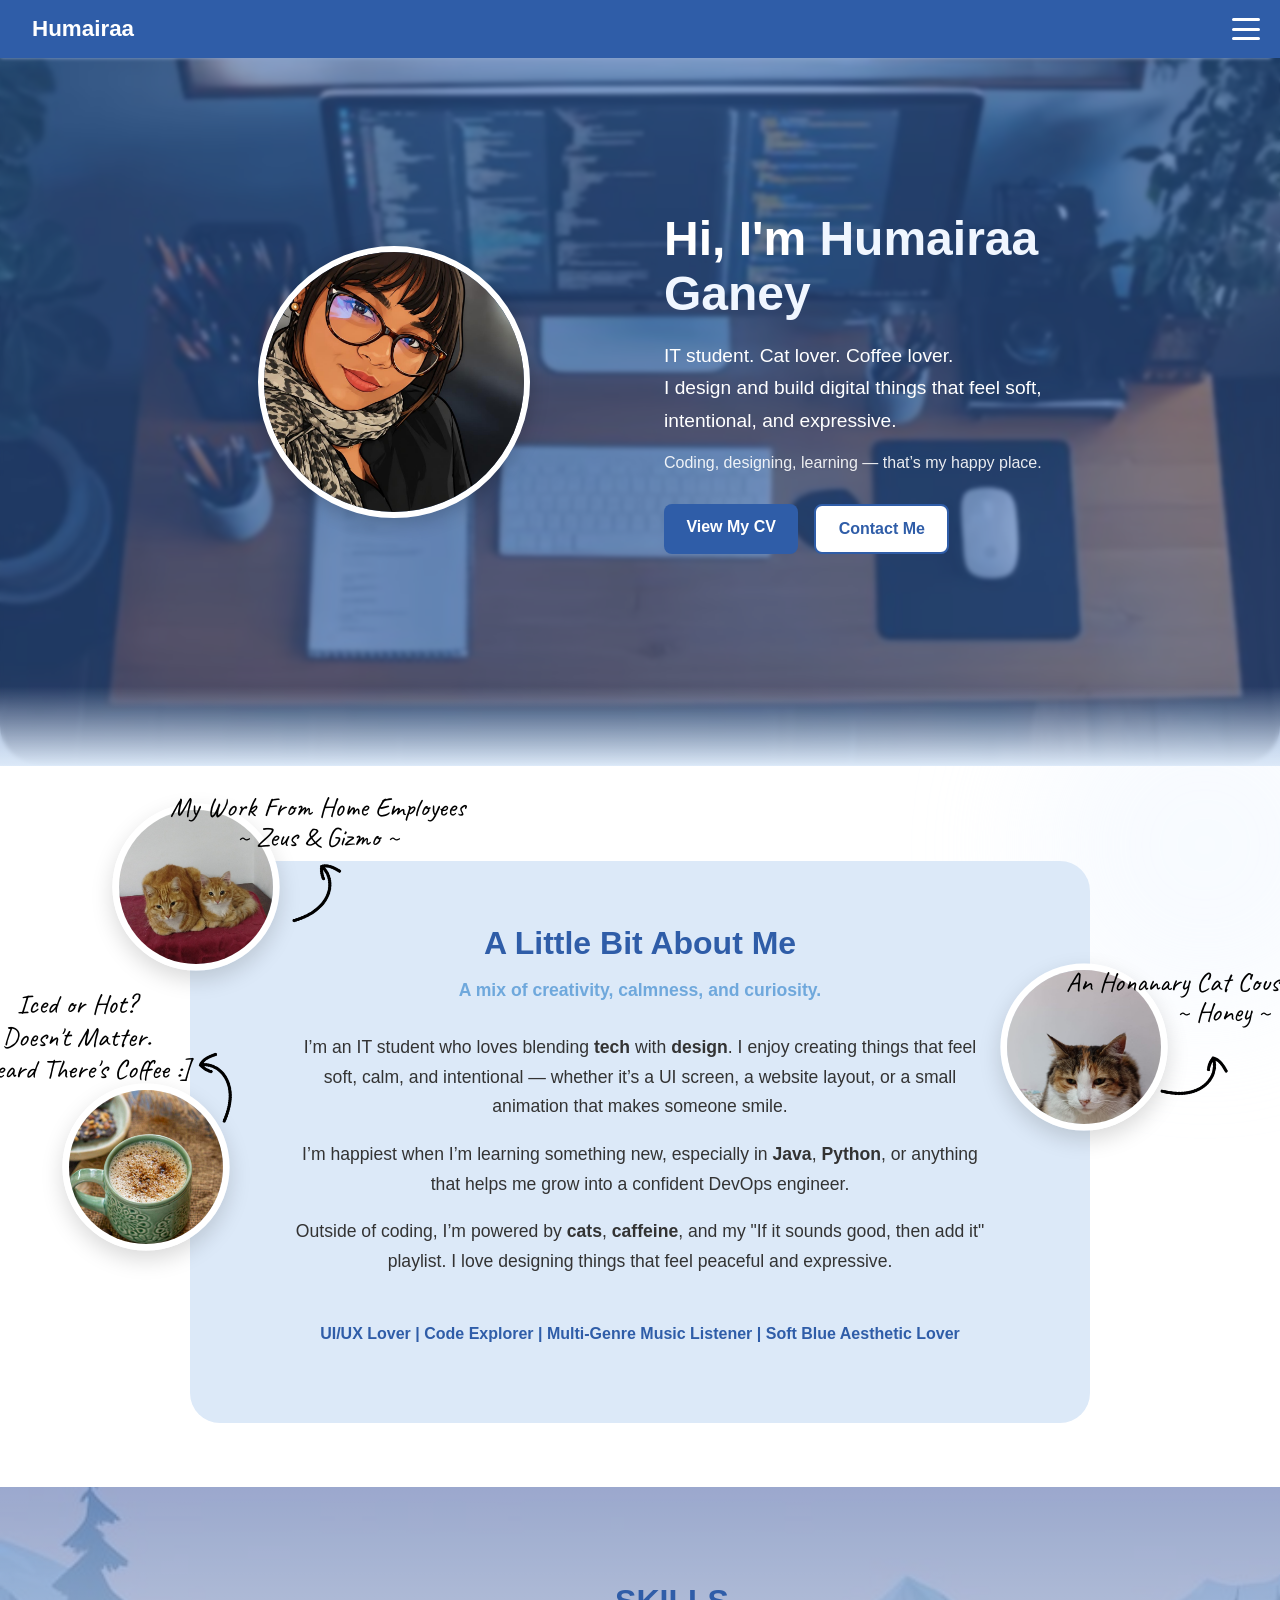
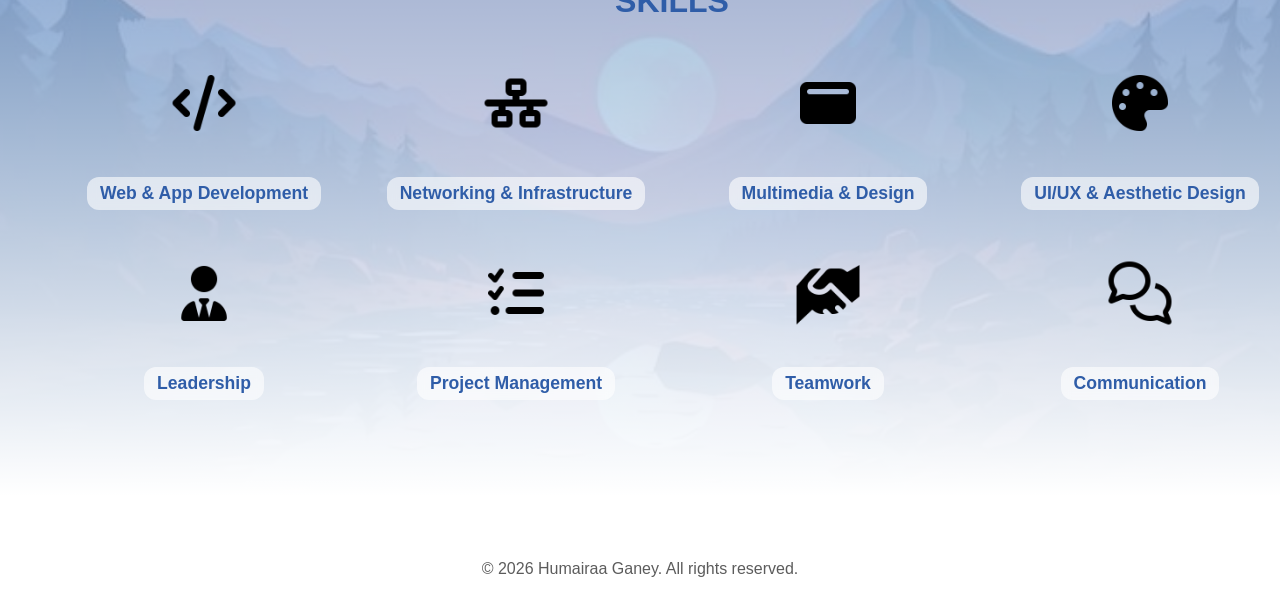
<file: index.html>
<!DOCTYPE html>
<html lang="en">
<head>
    <meta charset="UTF-8">
    <meta name="viewport" content="width=device-width, initial-scale=1.0">
    <title>Humairaa Ganey - Portfolio</title>
    <link rel = "stylesheet" href = "style.css">
    <link href="https://fonts.googleapis.com/css2?family=Caveat:wght@500&display=swap" rel="stylesheet">
</head>
<body>
    <nav class="main-navigation">
        <div class = "nav-left">
            <span class="logo-text">Humairaa</span>
        </div>

        <!-- Burger toggle -->
        <input type="checkbox" id = "nav-toggle" class = "nav-toggle">
        <label for = "nav-toggle" class = "nav-toggle-label">
            <div class="burger">
                <span></span>
                <span></span>
                <span></span>
            </div>
        </label>

        <div class = "nav-right">
            <a href = "index.html">Home</a>
            <a href = "portfolio.html">Portfolio</a>
            <a href = "contact.html">Contact</a>
        </div>
    </nav>

    <!-- NEW HERO SECTION -->
    <section class="hero-section">
        <div class="hero-overlay"></div>

        <div class="hero-content">
            <div class="hero-left">
                <img src="Images/profile.jpg" alt="Humairaa portrait" class="hero-img">
            </div>

            <div class="hero-right">
                <h1 class="hero-title">Hi, I'm <span>Humairaa Ganey</span></h1>

                <p class="hero-text">
                    IT student. Cat lover. Coffee lover.<br>  
                    I design and build digital things that feel soft, intentional, and expressive.
                </p>

                <p class="hero-sub">
                    Coding, designing, learning — that’s my happy place.
                </p>

                <div class="hero-buttons">
                    <a href="Files/Humairaa Ganey CV.pdf" class = "btn-primary" target="_blank" rel="noopener noreferrer">View My CV</a>
                    <a href="contact.html" class="btn-secondary">Contact Me</a>
                </div>
            </div>
        </div>
    </section>

    <main class="container">

        <!-- ABOUT ME SECTION -->
        <section class="aboutme-section">
            <div class="cat-bubbles">
                <img src="Images/MyCats.jpeg" alt="Zeus & Gizmo" class="cat-bubble cat-left">
                <img src="Images/down-right-arrow.png" class="arrow-left">
                <p class="cat-note-left">
                    My Work From Home Employees<br>~ Zeus & Gizmo ~
                </p>
                
                <img src="Images/Honey.jpeg" alt="Honey" class="cat-bubble cat-right">
                <img src="Images/down-right-arrow.png" class="arrow-right">
                <p class="cat-note-right">
                    An Honanary Cat Cousin Mention<br>~ Honey ~
                </p>   
 
            </div>

            <div class = "coffee-bubble">
                <img src="Images/coffee.jpg" alt="Coffee Mug" class="bubble-coffee">
                <img src="Images/down-right-arrow.png" class="arrow-coffee">
                <p class="coffee-note">
                    Iced or Hot?<br>Doesn't Matter.<br>I Heard There's Coffee :]
                </p>
            </div>
            <div class="aboutme-header">
                <h2>A Little Bit About Me</h2>
                <p class="aboutme-sub">A mix of creativity, calmness, and curiosity.</p>
            </div>

            <div class="aboutme-content">
                <p>
                    I’m an IT student who loves blending <strong>tech</strong> with <strong>design</strong>.
                    I enjoy creating things that feel soft, calm, and intentional — whether it’s a UI screen,
                    a website layout, or a small animation that makes someone smile.
                </p>

                <p>
                    I’m happiest when I’m learning something new, especially in <strong>Java</strong>,
                    <strong>Python</strong>, or anything that helps me grow into a confident DevOps engineer.
                </p>

                <p>
                    Outside of coding, I’m powered by <strong>cats</strong>, 
                    <strong>caffeine</strong>, and my "If it sounds good, then add it" playlist.
                    I love designing things that feel peaceful and expressive.
                </p>
            </div>

            <div class="aboutme-icons">
                <p class="aboutme-tags">
                    UI/UX Lover <b>|</b> Code Explorer <b>|</b> Multi‑Genre Music Listener <b>|</b> Soft Blue Aesthetic Lover
                </p>
            </div>
        </section>

       <section class="skills-section">
            <h2 class="skills-title">SKILLS</h2>

            <div class="skills-row">

                <div class="skill-block">
                    <img src="Images/code-solid.png" class="skill-icon">
                    <a href="#dev-modal">
                        <span class="skill-item">Web & App Development</span>
                    </a>
                </div>

                <div class="skill-block">
                    <img src="Images/network-wired-solid.png" class="skill-icon">
                    <a href="#network-modal">
                        <span class="skill-item">Networking & Infrastructure</span>
                    </a>
                </div>

                <div class="skill-block">
                    <img src="Images/window-maximize-solid.png" class="skill-icon">
                    <a href="#design-modal">
                        <span class="skill-item">Multimedia & Design</span>
                    </a>
                </div>

                <div class="skill-block">
                    <img src="Images/palette-solid.png" class="skill-icon">
                    <a href="#uiux-modal">
                        <span class="skill-item">UI/UX & Aesthetic Design</span>
                    </a>
                </div>

            </div>

            <div class="skills-row softskills-row">
                <div class="skill-block">
                    <img src="Images/user-tie-solid.png" class="skill-icon">
                    <a href="#lead-modal">
                        <span class="skill-item">Leadership</span>
                    </a>
                </div>

                <div class="skill-block">
                    <img src="Images/list-check-solid.png" class="skill-icon">
                    <a href="#project-modal">
                        <span class="skill-item">Project Management</span>
                    </a>
                </div>

                <div class="skill-block">
                    <img src="Images/handshake-angle-solid.png" class="skill-icon">
                    <a href="#team-modal">
                        <span class="skill-item">Teamwork</span>
                    </a>
                </div>

                <div class="skill-block">
                    <img src="Images/comments-regular.png" class="skill-icon">
                    <a href="#comm-modal">
                        <span class="skill-item">Communication</span>
                    </a>
                </div>

            </div>


            <div id="skillModal" class="modal">
                <div class="modal-content">
                    <span class="modal-close">&times;</span>
                    <h3 id="modal-title"></h3>
                    <p id="modal-description"></p>
                </div>
            </div>
        </section>

        <div id="dev-modal" class="modal">
            <div class="modal-content">
                <a href="#skills-section" class="modal-close">&times;</a>
                <h3>Web & App Development</h3>
                <p>I love building things that feel clean, calm, and intentional — mixing creativity with logic to create beautiful, functional experiences.</p>
            </div>
        </div>

        <!-- Networking Modal -->
        <div id="network-modal" class="modal">
            <div class="modal-content">
                <a href="#skills-section" class="modal-close">&times;</a>
                <h3>Networking & Infrastructure</h3>
                <p>I enjoy understanding how devices communicate, connect, and support each other — it feels like solving a structured puzzle.</p>
            </div>
        </div>

        <!-- Multimedia Modal -->
        <div id="design-modal" class="modal">
            <div class="modal-content">
                <a href="#skills-section" class="modal-close">&times;</a>
                <h3>Multimedia & Design</h3>
                <p>Soft colours, gentle layouts, and expressive visuals — design is where I feel most creative and peaceful.</p>
            </div>
        </div>

        <!-- UI/UX Modal -->
        <div id="uiux-modal" class="modal">
            <div class="modal-content">
                <a href="#skills-section" class="modal-close">&times;</a>
                <h3>UI/UX & Aesthetic Design</h3>
                <p>I design with emotion — calmness, softness, and clarity. I want people to feel guided and comfortable when they interact with my work.</p>
            </div>
        </div>

        <!-- Leadership Modal -->
        <div id="lead-modal" class="modal">
            <div class="modal-content">
                <a href="#skills-section" class="modal-close">&times;</a>
                <h3>Leadership</h3>
                <p>I lead with empathy — listening, supporting, and helping others feel confident and valued.</p>
            </div>
        </div>

        <!-- Project Management Modal -->
        <div id="project-modal" class="modal">
            <div class="modal-content">
                <a href="#skills-section" class="modal-close">&times;</a>
                <h3>Project Management</h3>
                <p>I enjoy planning, organizing, and turning chaos into clarity. Keeping things flowing smoothly is my strength.</p>
            </div>
        </div>

        <!-- Teamwork Modal -->
        <div id="team-modal" class="modal">
            <div class="modal-content">
                <a href="#skills-section" class="modal-close">&times;</a>
                <h3>Teamwork</h3>
                <p>I love collaborating — sharing ideas, supporting others, and creating meaningful work together.</p>
            </div>
        </div>

        <!-- Communication Modal -->
        <div id="comm-modal" class="modal">
            <div class="modal-content">
                <a href="#skills-section" class="modal-close">&times;</a>
                <h3>Communication</h3>
                <p>I communicate gently and clearly — expressing ideas in a warm, understandable, supportive way.</p>
            </div>
        </div>

    </main>

    <footer>
        <p> 
            &copy; 2026 Humairaa Ganey. All rights reserved.
        </p>
    </footer>
</body>
</html>
</file>
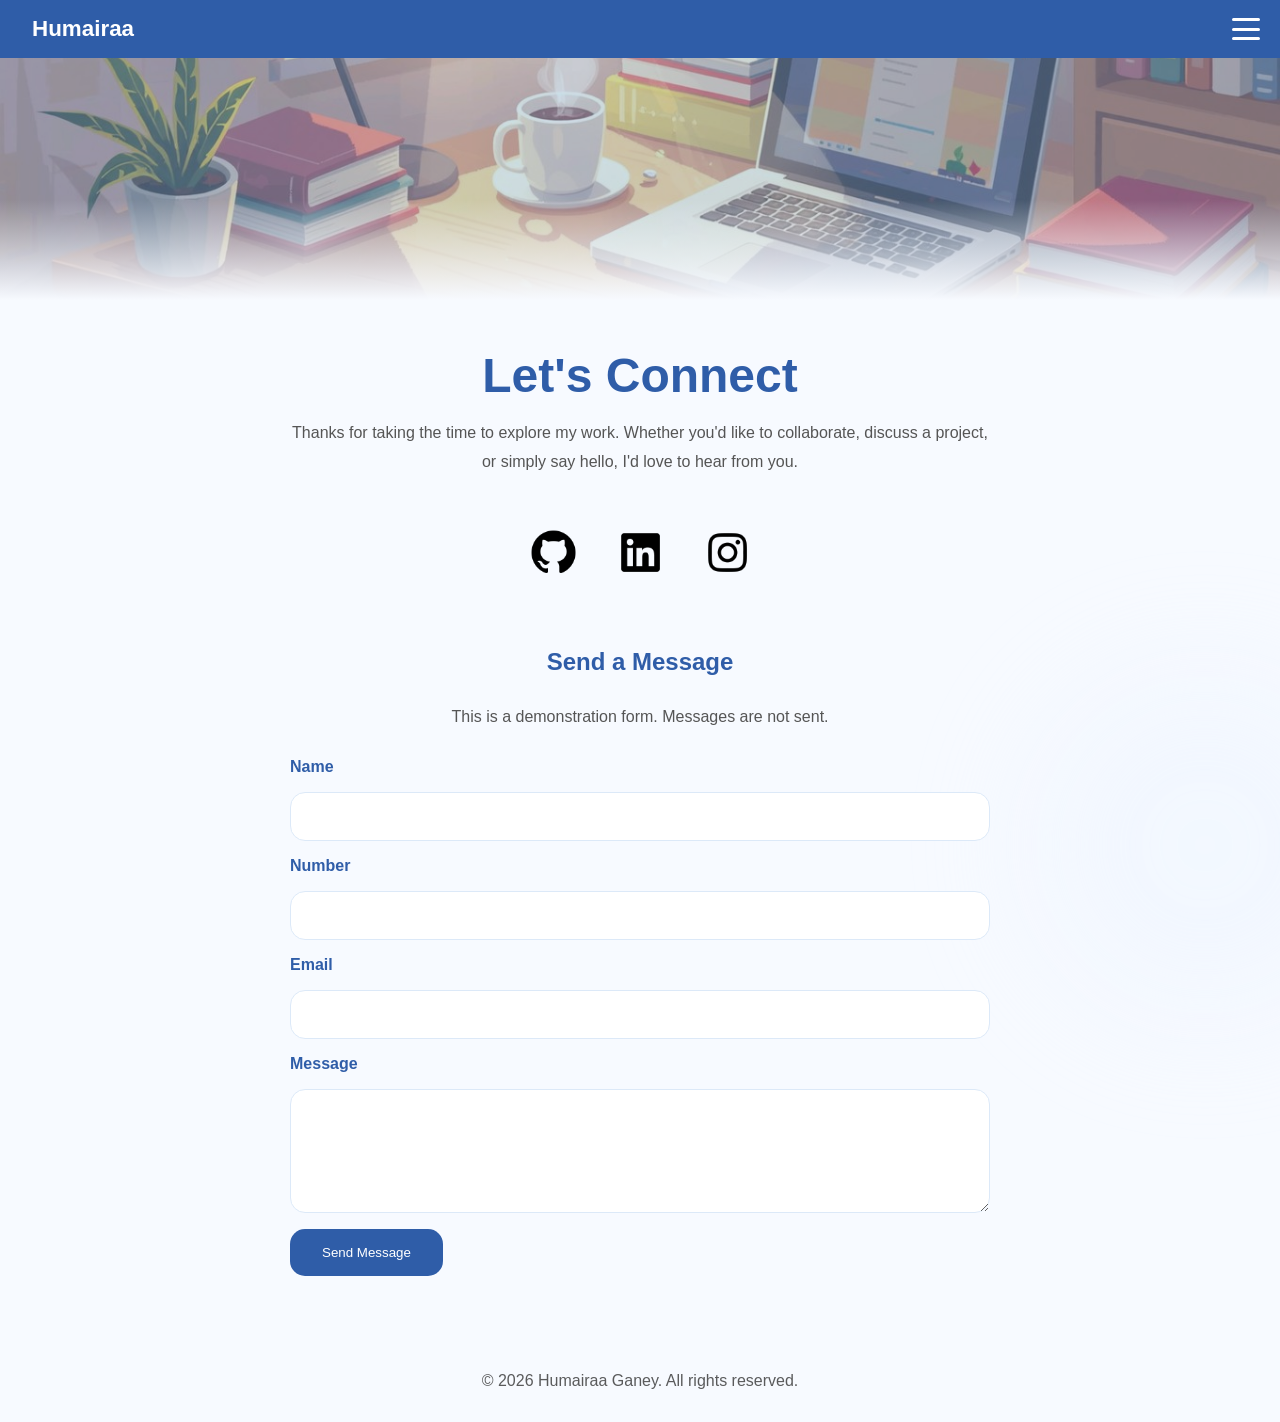
<file: contact.html>
<!DOCTYPE html>
<html lang="en">
<head>
    <meta charset="UTF-8">
    <meta name="viewport" content="width=device-width, initial-scale=1.0">
    <title>Humairaa Ganey - Portfolio</title>
    <link rel = "stylesheet" href = "style.css">
</head>
<body class = "contact-body">
    
    <nav class="main-navigation">
            <div class="nav-left">
                <span class="logo-text">Humairaa</span>
            </div>

            <!-- Burger toggle-->
            <input type="checkbox" id="nav-toggle" class="nav-toggle">
            <label for="nav-toggle" class="nav-toggle-label">
                <div class="burger">
                    <span></span>
                    <span></span>
                    <span></span>
                </div>
            </label>

            <div class="nav-right">
                <a href="index.html">Home</a>
                <a href="portfolio.html">Portfolio</a>
                <a href="contact.html">Contact</a>
            </div>
    </nav>

    <section class="contact-banner">
        <div class="banner-overlay"></div>
    </section>
    
    <main class="contact-page">
        <section class="contact-hero">
            <h1>Let's Connect</h1>
            <p>
                Thanks for taking the time to explore my work.
                Whether you'd like to collaborate, discuss a project,
                or simply say hello, I'd love to hear from you.
            </p>
        </section>

        <section class="social-links">
            <a href="https://github.com/Humi21G" target="_blank">
                <img src="Images/github.png" alt="GitHub">
            </a>

            <a href="https://www.linkedin.com/in/humairaa-ganey-399a83402/" target="_blank">
                <img src="Images/linkedin.png" alt="LinkedIn">
            </a>

            <a href="https://www.instagram.com/humi21g?mdxt=MTFzYmRramRsbmUyYg==" target="_blank">
                <img src="Images/instagram.png" alt="Instagram">
            </a>
        </section>

        
        <section class="contact-form-section">

            <h2>Send a Message</h2>

            <p class="form-note">
                This is a demonstration form. Messages are not sent.
            </p>

            <form class="contact-form">

                <label for="name">Name</label>
                <input type="text" id="name" required>

                <label for = "number">Number</label>
                <input type = "tel" id = "number" required>

                <label for="email">Email</label>
                <input type="email" id="email" required>

                <label for="message">Message</label>
                <textarea id="message" rows="6" required></textarea>

                <button type="submit">Send Message</button>

            </form>

        </section>
     
    </main>
    
      <footer>
        <p> 
            &copy; 2026 Humairaa Ganey. All rights reserved.
        </p>
    </footer>
</body>
</html>
</file>
<file: style.css>
html {
    scroll-behavior: smooth;
}

section {
    scroll-margin-top: 80px;
    transition: background 0.4s ease, box-shadow 0.4s ease, transform 0.4s ease;
}

section:target {
    background: #F0F6FF;
    box-shadow: 0 0 20px rgba(0,0,0,0.08);
    transform: translateY(-4px);
}

body {
    margin: 0;
    font-family: Arial,sans-serif;
    background: #FFFFFF;  /* Light blue background color */
    color: #333;  /* Dark gray text color */
}

body::before,
body::after {
    content: "";
    position: fixed;
    border-radius: 50%;
    filter: blur(60px);
    opacity: 0.35;
    z-index: -1;
}

/* Top-left soft shape */
body::before {
    top: -100px;
    left: -120px;
    width: 300px;
    height: 300px;
    background: #FFFFFF; /* dusty soft blue */
}

/* Bottom-right soft shape */
body::after {
    bottom: -120px;
    right: -100px;
    width: 350px;
    height: 350px;
    background: #EAF3FF; /* pale soft blue */
}


h1, h2, h3{
    margin-top: 0;
}

/*NAVIGATION*/
/* NAVIGATION (desktop default) */
.main-navigation {
    background: #2F5DA8;
    padding: 1rem 2rem;
    display: flex;
    justify-content: space-between;
    align-items: center;
    position: fixed;
    top: 0;
    left: 0;
    width: 100%;
    z-index: 1000;
    box-sizing: border-box;
}

.main-navigation a {
    color: #FFFFFF;
    text-decoration: none;
    font-weight: bold;
}

.main-navigation a:hover {
    opacity: 0.8;
}

.logo-text {
    color: #FFFFFF;
    font-size: 1.4rem;
    font-weight: 700;
}

/* checkbox hidden always */
.nav-toggle {
    display: none;
}

/* burger icon (hidden on desktop) */
.nav-toggle-label {
    display: none;
    cursor: pointer;
    position: absolute;
    right: 20px;
}

.burger {
    width: 28px;
    height: 22px;
    display: flex;
    flex-direction: column;
    justify-content: space-between;
}

.burger span {
    height: 3px;
    background: #FFFFFF;
    border-radius: 3px;
    transition: transform .3s ease, opacity .3s ease;
}

/* MOBILE ONLY */
@media (max-width: 2200px) {

    /* show burger, keep logo */
    .nav-toggle-label {
        display: block;
    }

    /* hide links until click */
    .nav-right {
        display: none;
        flex-direction: column;
        gap: 0.5rem;
        width: 100%;
        background: #2F5DA8;
        text-align: center;
        padding: 1rem 0;
        position: absolute;
        top: 50px;
        left: 0;
        z-index: 999;
    }

    .nav-right a {
        margin: 0.5rem 0;
    }

    /* when burger (checkbox) is checked, show menu */
    .nav-toggle:checked ~ .nav-right {
        display: flex;
    }

    /* animate burger into X */
    .nav-toggle:checked + .nav-toggle-label .burger span:nth-child(1) {
        transform: translateY(9px) rotate(45deg);
    }

    .nav-toggle:checked + .nav-toggle-label .burger span:nth-child(2) {
        opacity: 0;
    }

    .nav-toggle:checked + .nav-toggle-label .burger span:nth-child(3) {
        transform: translateY(-9px) rotate(-45deg);
    }
}


/*PAGE CONTAINER*/
.container{
    max-width: 900px;
    margin: auto;
    padding: 2rem;
}

/*ABOUT PAGE*/
.aboutme-section {
    padding: 4rem 2rem;
    text-align: center;
    max-width: 900px;
    margin: 4rem auto;
    background: transparent; /* no box */
}

.aboutme-header h2 {
    font-size: 2rem;
    color: #2F5DA8;
    font-weight: 700;
    margin-bottom: 0.5rem;
}

.aboutme-sub {
    color: #6FA8DC;
    font-size: 1.1rem;
    margin-bottom: 2rem;
    font-weight: 600;
}

.aboutme-content {
    font-size: 1.1rem;
    line-height: 1.7;
    color: #333;
    max-width: 700px;
    margin: 0 auto 2rem auto;
}

.aboutme-icons {
    display: grid;
    grid-template-columns: repeat(auto-fit, minmax(160px, 1fr));
    gap: 1rem;
    margin-top: 2rem;
}

.aboutme-tags {
    font-size: 1rem;
    font-weight: 600;
    color: #2F5DA8;
    margin-top: 1rem;
}

/* HERO SECTION */
.hero-section {
    position: relative;
    height: 85vh;
    background: url("Images/Workspace.jpeg") center/cover no-repeat;
    display: flex;
    align-items: center;
    justify-content: center;
    overflow: visible;
    border-bottom-left-radius: 40px;
    border-bottom-right-radius: 40px;
}

.hero-section::after {
    content: "";
    position: absolute;
    bottom: -1px;
    left: 0;
    width: 100%;
    height: 80px;
    background: linear-gradient(to bottom, rgba(255,255,255,0) 0%, #DCE9F8 100%);
}

.hero-overlay {
    position: absolute;
    inset: 0;
    background: rgba(47, 93, 168, 0.55); /* dusty blue tint */
    backdrop-filter: blur(2px);
}

.hero-content {
    position: relative;
    z-index: 2;
    display: flex;
    gap: 3rem;
    align-items: center;
    padding: 2rem;
    max-width: 1100px;
}

.hero-left {
    flex: 1;
    display: flex;
    justify-content: center;
}

.hero-img {
    width: 260px;
    height: 260px;
    border-radius: 50%;
    object-fit: cover;
    border: 6px solid #FFFFFF;
    box-shadow: 0 4px 20px rgba(0,0,0,0.2);
}

.hero-right {
    flex: 1;
    color: #FFFFFF;
}

.hero-title {
    font-size: 3rem;
    font-weight: 700;
    margin-bottom: 1rem;
}

.hero-title span {
    color: #F0F6FF;
}

.hero-text {
    font-size: 1.2rem;
    line-height: 1.7;
    margin-bottom: 1rem;
}

.hero-sub {
    font-size: 1rem;
    opacity: 0.9;
    margin-bottom: 2rem;
}

.hero-buttons {
    display: flex;
    gap: 1rem;
}

/*PAGE CONTAINER*/
.container {
    max-width: 900px;
    margin: auto;
    padding: 2rem;
}

/* ABOUT ME SECTION */
.aboutme-section {
    padding-top:100px;
    position: relative;
    padding: 4rem 2rem;
    text-align: center;
    max-width: 900px;
    margin: 4rem auto;
    background: #DCE9F8; /* soft dusty blue */
    border-radius: 30px;
    overflow: visible;
}

.cat-bubble{
    width:140px;
    height:140px;
    border-radius:50%;
    object-fit:cover;
    border:6px solid white;
    box-shadow:0 8px 20px rgba(0,0,0,.15);
    position:absolute;
    object-position:center;
    transform:scale(1.1);
    transition:0.3s ease;
}

.cat-bubble:hover{
    transform:scale(1.15);
}

.cat-left{
    object-position:50% 40%;
    left:-70px;
    top:-50px
}

.cat-right{
    object-position:center top;
    right:-70px;
    top:110px;
}

.cat-note{
    position:absolute;
    font-family:'Caveat', cursive;
    color:#2F5DA8;
    font-size:2rem;
    font-weight:600;
    white-space:nowrap;
    line-height: 1.2;
}

.cat-note-left{
    position:absolute;
    top:-95px;
    left:-20px;
    font-family:'Caveat', cursive;
    font-size:1.7rem;
    color: black;
    line-height:1.1;
    text-align:center;
}

.arrow-left{
    position:absolute;
    width:70px;
    top:-5px;
    left:90px;
    transform: rotate(250deg);
}

.arrow{
    position:absolute;
    font-family:'Caveat', cursive;
    color:black;
    font-size:2rem;
}

.cat-note-right{
    position:absolute;
    right:-290px;
    top:80px;
    font-family:'Caveat', cursive;
    font-size:1.7rem;
    color:black;
    line-height:1.1;
    text-align:center;
}

.arrow-right{
    position:absolute;
    width:70px;
    right:-140px;
    top: 180px;
    transform:rotate(280deg);
}

.bubble-coffee{
    width:140px;
    height:140px;
    border-radius:50%;
    object-fit:cover;
    border:6px solid white;
    box-shadow:0 8px 20px rgba(0,0,0,.15);
    position:absolute;
    object-position:center;
    transform:scale(1.1);
    transition:0.3s ease;
}

.bubble-coffee:hover{
    transform:scale(1.15);
}

.bubble-coffee{
    object-position:50% 40%;
    left:-120px;
    top: 230px;
}

.coffee-note{
    position:absolute;
    width: auto;
    right:900px;
    top:100px;
    font-family:'Caveat', cursive;
    font-size:1.7rem;
    color:black;
    line-height:1.2;
    text-align:center;
    white-space: nowrap;
}

.arrow-coffee{
    position:absolute;
    width:70px;
    right:840px;
    top: 190px;
    transform:rotate(200deg);
}

.aboutme-header,
.aboutme-content,
.aboutme-tags {
    position: relative;
    z-index: 2; /* keeps text above shapes */
}

.aboutme-header h2 {
    font-size: 2rem;
    color: #2F5DA8;
    font-weight: 700;
    margin-bottom: 0.5rem;
}

.aboutme-sub {
    color: #6FA8DC;
    font-size: 1.1rem;
    margin-bottom: 2rem;
    font-weight: 600;
}

.aboutme-content {
    font-size: 1.1rem;
    line-height: 1.7;
    color: #333;
    max-width: 700px;
    margin: 0 auto 2rem auto;
}


.aboutme-tags {
    font-size: 1rem;
    font-weight: 600;
    color: #2F5DA8;
    margin-top: 1rem;
}

/* SKILLS SECTION */
.skills-section {
    width: 100vw;                /* forces full viewport width */
    margin-left: calc(50% - 50vw); /* removes any page padding */
    margin-right: calc(50% - 50vw);

    padding: 6rem 2rem;
    text-align: center;

    background-image: url("Images/skills-bg.jpeg");
    background-size: cover;      /* fills entire area */
    background-position: center; /* centers image */
    background-repeat: no-repeat;

    position: relative;
    overflow: hidden;
}

.skills-section::after {
    content: "";
    position: absolute;
    inset: 0;
    background: linear-gradient(
        to bottom,
        rgba(255, 255, 255, 0.051),
        rgb(255, 255, 255)
    );
    z-index: 1;
    pointer-events: none;
}


.skills-section::before {
    content: "";
    position: absolute;
    inset: 0;
    background: rgba(115, 162, 216, 0.75); /* dusty blue */
    z-index: 0;
}

.skills-row,
.skill-block,
.skills-title {
    position: relative;
    z-index: 2;
}
.skills-row {
    display: flex;
    justify-content: space-between;
    align-items: flex-start;
    gap: 2rem;
    max-width: 1200px;
    margin: 0 auto;
}

.skill-block {
    width: 22%;
    display: flex;
    flex-direction: column;
    align-items: center;
}

.skills-title {
    font-size: 2rem;
    font-weight: 700;
    color: #2F5DA8;
    margin-bottom: 3rem;
    position: relative;
    z-index: 2;
}

.skills-row {
    display: flex;
    justify-content: space-between;
    align-items: flex-start;
    gap: 2rem;
    max-width: 1200px;
    margin: 0 auto;
    position: relative;
    z-index: 2;
}

.skill-block {
    display: flex;
    flex-direction: column;
    align-items: center;
    width: 22%; /* ensures 4 fit in one row */
}

.skill-icon {
    width: 70px;
    height: 70px;
    object-fit: contain;
    margin-bottom: 1rem;
}

.skill-item {
    font-size: 1.1rem;
    font-weight: 600;
    color: #2F5DA8;
    text-align: center;
}

.softskills-row {
    margin-top: 3rem;
}

/* Modal background */
.modal {
    display: none;
    position: fixed;
    inset: 0;
    background: rgba(220, 233, 248, 0.55); /* dusty blue transparency */
    backdrop-filter: blur(6px);
    z-index: 2000;
    justify-content: center;
    align-items: center;
}

/* Show modal when targeted */
.modal:target {
    display: flex;
}

/* Modal box */
.modal-content {
    background: white;
    padding: 2rem;
    border-radius: 20px;
    width: 90%;
    max-width: 450px;
    box-shadow: 0 10px 40px rgba(0,0,0,0.15);
    animation: fadeIn 0.3s ease;
    text-align: center;
}

.skill-block a {
    text-decoration: none;
    color: #2F5DA8;
    font-weight: 600;
    font-size: 1.1rem;
    margin-top: 0.8rem;
    display: inline-block;
    padding: 0.4rem 0.8rem;
    border-radius: 12px;
    transition: all 0.25s ease;
    background: rgba(255, 255, 255, 0.6);
    backdrop-filter: blur(4px);
}

.skill-block {
    display: flex;
    flex-direction: column;
    align-items: center;
    gap: 0.6rem; /* keeps text close to the image */
    text-align: center;
}

.skill-block a:hover {
    background: #6FA8DC;
    color: #FFFFFF;
}


/* Close button */
.modal-close {
    font-size: 2rem;
    text-decoration: none;
    color: #2F5DA8;
    float: right;
}

/* Animation */
@keyframes fadeIn {
    from { opacity: 0; transform: translateY(20px); }
    to { opacity: 1; transform: translateY(0); }
}

/* MOBILE HERO */
@media (max-width: 900px) {
    .hero-content {
        flex-direction: column;
        text-align: center;
    }

    .hero-img {
        width: 200px;
        height: 200px;
    }
}
/* Buttons */
.intro-buttons {
    display: flex;
    gap: 1rem;
}

.btn-primary {
    background: #2F5DA8;
    color: #FFFFFF;
    padding: 0.9rem 1.4rem;
    border-radius: 8px;
    text-decoration: none;
    font-weight: 600;
    transition: background .2s;
}

.btn-primary:hover {
    background: #6FA8DC;
}

.btn-secondary {
    background: #FFFFFF;
    color: #2F5DA8;
    padding: 0.9rem 1.4rem;
    border-radius: 8px;
    border: 2px solid #2F5DA8;
    text-decoration: none;
    font-weight: 600;
    transition: background .2s, color .2s;
}

.btn-secondary:hover {
    background: #2F5DA8;
    color: #FFFFFF;
}

/* Responsive */
@media (max-width: 800px) {
    .intro-section {
        flex-direction: column;
        text-align: center;
    }

    .intro-buttons {
        justify-content: center;
    }
}



/*PORTFOLIO PAGE*/
/*PROJECT GRID*/
.portfolio-banner{
    width:100%;
    height:300px;
    background-image: url("Images/portfolio-banner.jpg");
    background-size:cover;
    background-position:center;
    position:relative;
}

.portfolio-banner-overlay{
    position:absolute;
    inset:0;
    background:
    rgba(111, 167, 220, 0.441);
}

.portfolio-banner::after{
    content:"";
    position:absolute;
    bottom:0;
    left:0;
    width:100%;
    height:120px;
    background:
    linear-gradient(
        to bottom,
        rgba(247,250,255,0),
        #F7FAFF
    );
}

.portfolio-hero{
    text-align:center;
    max-width:800px;
    margin:3rem auto 5rem;
    padding:0 2rem;
}

.portfolio-hero h1{
    color:#2F5DA8;
    font-size:3rem;
    margin-bottom:1rem;
}

.portfolio-hero p{
    color:#555;
    line-height:1.8;
}

input[type="radio"]{
    display:none;
}
.content{
    display:none;
}

#python:checked ~ .python-projects{
    display:block;
}

#java:checked ~ .java-projects{
    display:block;
}

#packet:checked ~ .packet-projects{
    display:block;
}

#canva:checked ~ .canva-projects{
    display:block;
}

#powerpoint:checked ~ .powerpoint-projects{
    display:block;
}

#capcut:checked ~ .capcut-projects{
    display:block;
}
label img{
    width:90px;
    height:90px;
    cursor:pointer;
    transition:.3s;
}

label img:hover{
    transform:scale(1.1);
}

.logo-container{
    display:flex;
    justify-content:space-evenly;
    align-items:center;
    margin:50px 0;
    flex-wrap:wrap;
    position: relative;
    object-fit: contain;
    top: -100px;
}

.logo-btn{
    width:120px;
    height:120px;
    display:flex;
    justify-content:center;
    align-items:center;
    cursor:pointer;
}

.logo-btn img{
    width:90px;
    height:90px;
    object-fit:contain;
    transition:0.3s;
}

.logo-btn:hover img{
    transform:scale(1.1);
}

.project-content{
    display:none;
    margin-top:50px;
}

.projects-grid{
    display:grid;
    grid-template-columns:repeat(3, 1fr);
    gap:20px;
    margin-top:20px;
}

.project-card{
    background:#fff;
    border-radius:15px;
    overflow:hidden;
    box-shadow:0 4px 10px rgba(0,0,0,0.1);
    transition:0.3s;
}

.project-card:hover{
    transform:translateY(-5px);
}

.project-card img{
    width:100%;
    height:180px;
    object-fit:cover;
}

.project-info{
    padding:15px;
}

.project-info h3{
    font-size:1rem;
    margin-bottom:10px;
    color:#16325B;
}

.project-info p{
    font-size:0.85rem;
    line-height:1.5;
    color:#555;
}

.view-btn{
    display:inline-block;
    margin-top:10px;
    padding:8px 15px;
    background:#227B94;
    color:white;
    text-decoration:none;
    border-radius:8px;
    font-size:0.85rem;
}

.view-btn:hover{
    background:#16325B;
}

#python:checked ~ .logo-container label[for="python"],
#java:checked ~ .logo-container label[for="java"],
#packet:checked ~ .logo-container label[for="packet"],
#canva:checked ~ .logo-container label[for="canva"],
#powerpoint:checked ~ .logo-container label[for="powerpoint"],
#capcut:checked ~ .logo-container label[for="capcut"]{
    background:#e6f0ff;
    border-radius:15px;
}

@media (max-width: 900px){
    .projects-grid{
        grid-template-columns:repeat(2,1fr);
    }
}

@media (max-width: 600px){
    .projects-grid{
        grid-template-columns:1fr;
    }
}


/*CONTACT PAGE*/
.contact-banner{
    width:100%;
    height:300px;
    background-image:url("Images/cozyDesk.jpg");
    background-size:cover;
    background-position:center;
    position:relative;
}

.banner-overlay{
    position:absolute;
    inset:0;
    background:
    rgba(111,168,220,0.35);
}

.contact-banner::after{
    content:"";
    position:absolute;
    bottom:0;
    left:0;
    width:100%;
    height:100px;
    background:
    linear-gradient(
        to bottom,
        rgba(255,255,255,0),
        #F7FAFF
    );
}

.contact-body{
    background:#F7FAFF;
    color:#333;
}

.contact-hero{
    text-align:center;
    max-width:700px;
    margin:3rem auto;
}

.contact-hero h1{
    font-size:3rem;
    color:#2F5DA8;
    margin-bottom:1rem;
}

.contact-hero p{
    line-height:1.8;
    color:#555;
}

.social-links{
    display:flex;
    justify-content:center;
    gap:2rem;
    margin-bottom:3rem;
}

.social-links img{
    width:55px;
    height:55px;
    transition:.3s;
}

.social-links img:hover{
    transform:translateY(-5px);
}

.form-note{
    color:#555;
    margin-bottom:2rem;
    text-align: center;
}

.contact-form label{
    color:#2F5DA8;
    font-weight:600;
}

.contact-form-section{
    max-width:700px;
    margin:4rem auto;
}

.contact-form-section h2{
    text-align:center;
    color:#2F5DA8;
    margin-bottom:2rem;
}

.contact-form{
    display:flex;
    flex-direction:column;
    gap:1rem;
}

.contact-form input,
.contact-form textarea{
    width:100%;
    box-sizing:border-box;
    padding:1rem;
    border:1px solid #DCE9F8;
    border-radius:15px;
    background:white;
    font-family:inherit;
}

.contact-form textarea{
    resize:vertical;
}

.contact-form button{
    align-self:flex-start;
    padding:1rem 2rem;
    border:none;
    border-radius:15px;
    background:#2F5DA8;
    color:white;
    cursor:pointer;
    transition:.3s;
}

.contact-form button:hover{
    background:#4773B8;
}

/* FOOTER */
footer{
    text-align:center;
    padding: 1rem;
    opacity: 0.8;
}
</file>
